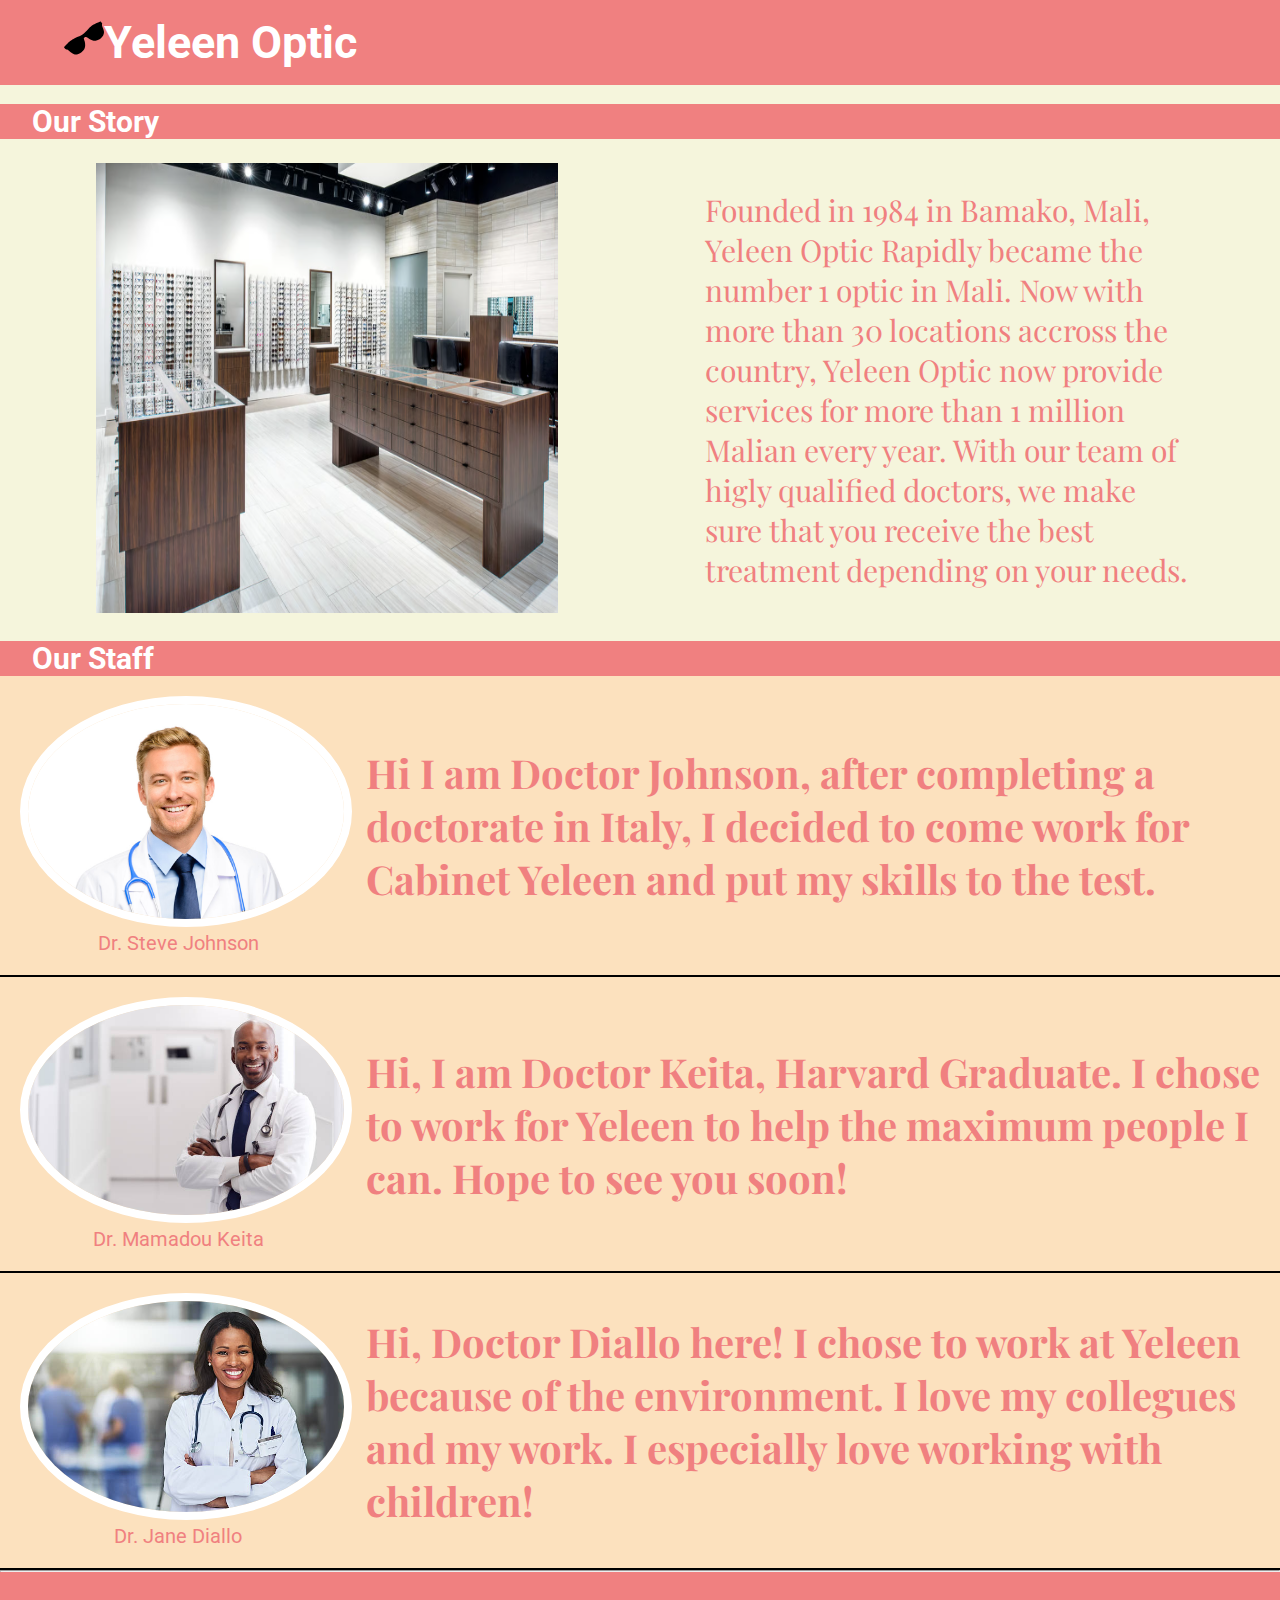
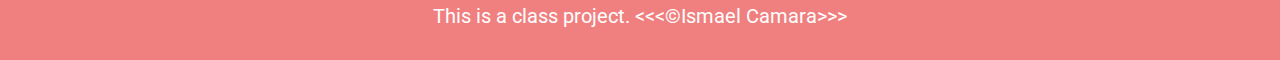
<file: projectIT3201/about.html>
<!DOCTYPE html>
<html lang="en">
<head>
  <meta charset="UTF-8">
  <meta name="viewport" content="width=device-width, initial-scale=1.0">
  <title>Document</title>
</head>
<body>
  <!DOCTYPE html>
<html lang="en">

<head>
    <meta charset="UTF-8">
    <meta http-equiv="X-UA-Compatible" content="IE=edge">
    <meta name="viewport" content="width=device-width, initial-scale=1.0">
    <title>CSS Images</title>
    <link rel="stylesheet" href="css/about.css">
</head>

<body>

  <h1><a href="index.html"><img src="img/glasses.svg" alt="Glasses icon" width="40" height="40" class="image">Yeleen Optic</a></h1> 

  <br>

  <h2 class="colorheader">Our Story</h2>
  <br>

  <div class="containerj">
      <div class="image">
        <img src="img/optic1.png" alt="Optic" width="900" height="450" class="image">
    </div>
      <p class="text1">Founded in 1984 in Bamako, Mali, Yeleen Optic Rapidly became the number 1 optic in Mali. Now with more than 30 locations accross the country, Yeleen Optic now provide services for more than 1 million Malian every year. With our team of higly qualified doctors, we make sure that you receive the best treatment depending on your needs.</p>
  </div>

  <br>

  <h2 class="colorheader">Our Staff</h2>

    <div class="container">
        <section class="hero">
            <figure class="profilepic">
                <img src="img/doctor1.jpeg" alt="Profile Picture" title="My Profile Picture" width="400" height="400">
                <figcaption>Dr. Steve Johnson</figcaption>
            </figure>
            <h3 class="h3">
                <span class="nowrap">Hi I am Doctor Johnson,</span> 
                <span class="nowrap">after completing a doctorate in Italy, I decided to come work for Cabinet Yeleen and put my skills to the test.</span>
            </h3>   
        </section>

        <section class="hero">
            <figure class="profilepic">
                <img src="img/doctor2.jpeg" alt="Profile Picture" title="My Profile Picture" width="400" height="400">
                <figcaption>Dr. Mamadou Keita</figcaption>
            </figure>
            <h3 class="h3">
                <span class="nowrap">Hi, I am Doctor Keita,</span> 
                <span class="nowrap">Harvard Graduate. I chose to work for Yeleen to help the maximum people I can. Hope to see you soon!</span>
            </h3>
        </section>
        <section class="hero">
            <figure class="profilepic">
                <img src="img/doctor3.jpeg" alt="Profile Picture" title="My Profile Picture" width="600" height="800">
                <figcaption>Dr. Jane Diallo</figcaption>
            </figure>
            <h3 class="h3">
                <span>Hi, Doctor Diallo here!</span> 
                <span>I chose to work at Yeleen because of the environment. I love my collegues and my work. I especially love working with children!</span>
            </h3>
            
        </section>
    </div>

    <hr>
    <footer>
      This is a class project. &lt;&lt;&lt;&copy;Ismael Camara&gt;&gt;&gt;
    </footer>
  
</body>

</html>
  
</body>
</html>
</file>
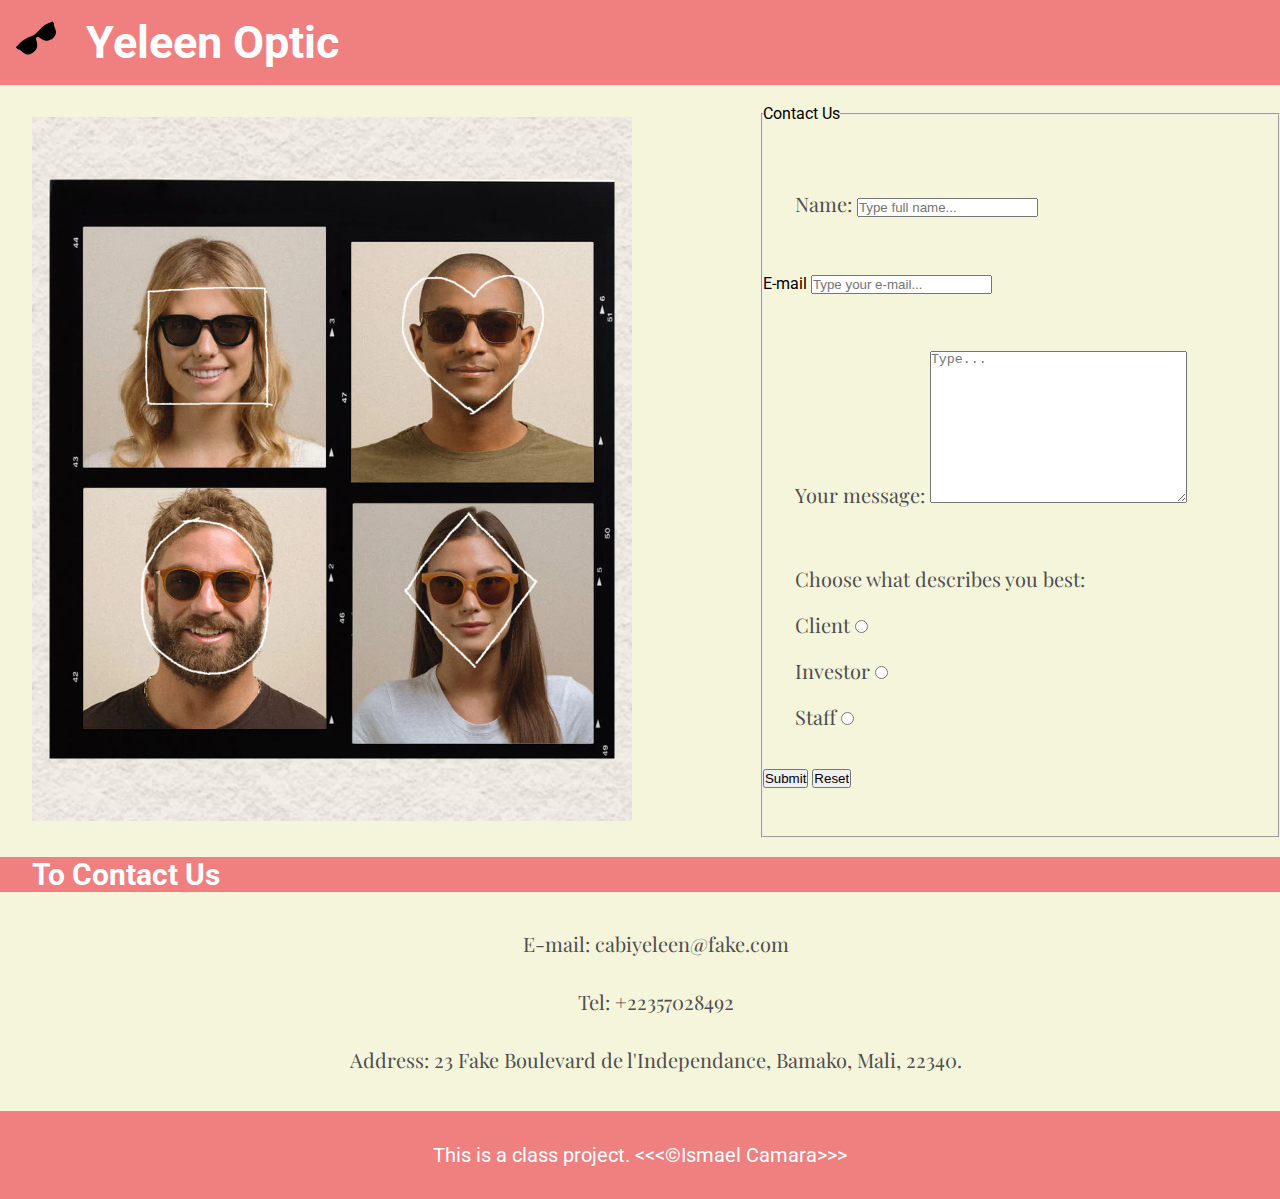
<file: projectIT3201/contact.html>
<!DOCTYPE html>
<html lang="en">
<head>
  <meta charset="UTF-8">
  <meta name="viewport" content="width=device-width, initial-scale=1.0">
  <link rel="stylesheet" href="css/style.css">
  <title>two</title>
</head>
<body>
  <h1><a href="index.html"><img src="img/glasses.svg" alt="Glasses icon" width="40" height="40">Yeleen Optic</a></h1> 

<div class="centercontact">
  <div class="image1">
    <img src="img/contactimg.png" alt="Image glasses" width="600">
  </div>
  <p class="text3">
  <form action="get">
    <fieldset>
      <legend>Contact Us</legend>
      <br>
      <p>
      <label for="name">Name: 
        <input type="text" name="name" id="name" placeholder="Type full name...">
      </label>
      </p>

      <br>
      <br>
      <br>

      <label for="email">E-mail
        <input type="email" name="email" id="email" placeholder="Type your e-mail...">
      </label>

      <br>
      <br>
      <br>
      <br>

      <p>
      <label for="message">Your message: 
        <textarea name="message" id="message" cols="30" rows="10" placeholder="Type..."></textarea>
      </label>
      </p>

      <br>
      <br>
      <br>
   
      <p>Choose what describes you best:</p>
      <br>
      <p>
      <label for="radio">Client</label>
      <input type="radio" name="choose" id="client">
      </p>

      <br>

      <p>
      <label for="radio">Investor</label> 
      <input type="radio" name="choose" id="investor">
      </p>

      <br>

      <p>
      <label for="radio">Staff</label>
      <input type="radio" name="choose" id="staff">
      </p>

      <br><br>

      <button onclick="
      alert('This form was submitted successfully')">Submit</button>
      <input type="reset">

    </fieldset>
  </form>
</p>
</div>

<h2 class="colorheader">To Contact Us</h2>

<br><br>

<div class="centertext">
<p>E-mail: cabiyeleen@fake.com</p>
<br>
<p>Tel: +22357028492</p>
<br>
<p>Address: 23 Fake Boulevard de l'Independance, Bamako, Mali, 22340.</p>
</div>

<br><br>

<footer>
  This is a class project. &lt;&lt;&lt;&copy;Ismael Camara&gt;&gt;&gt;
</footer>
  
</body>
</html>
</file>
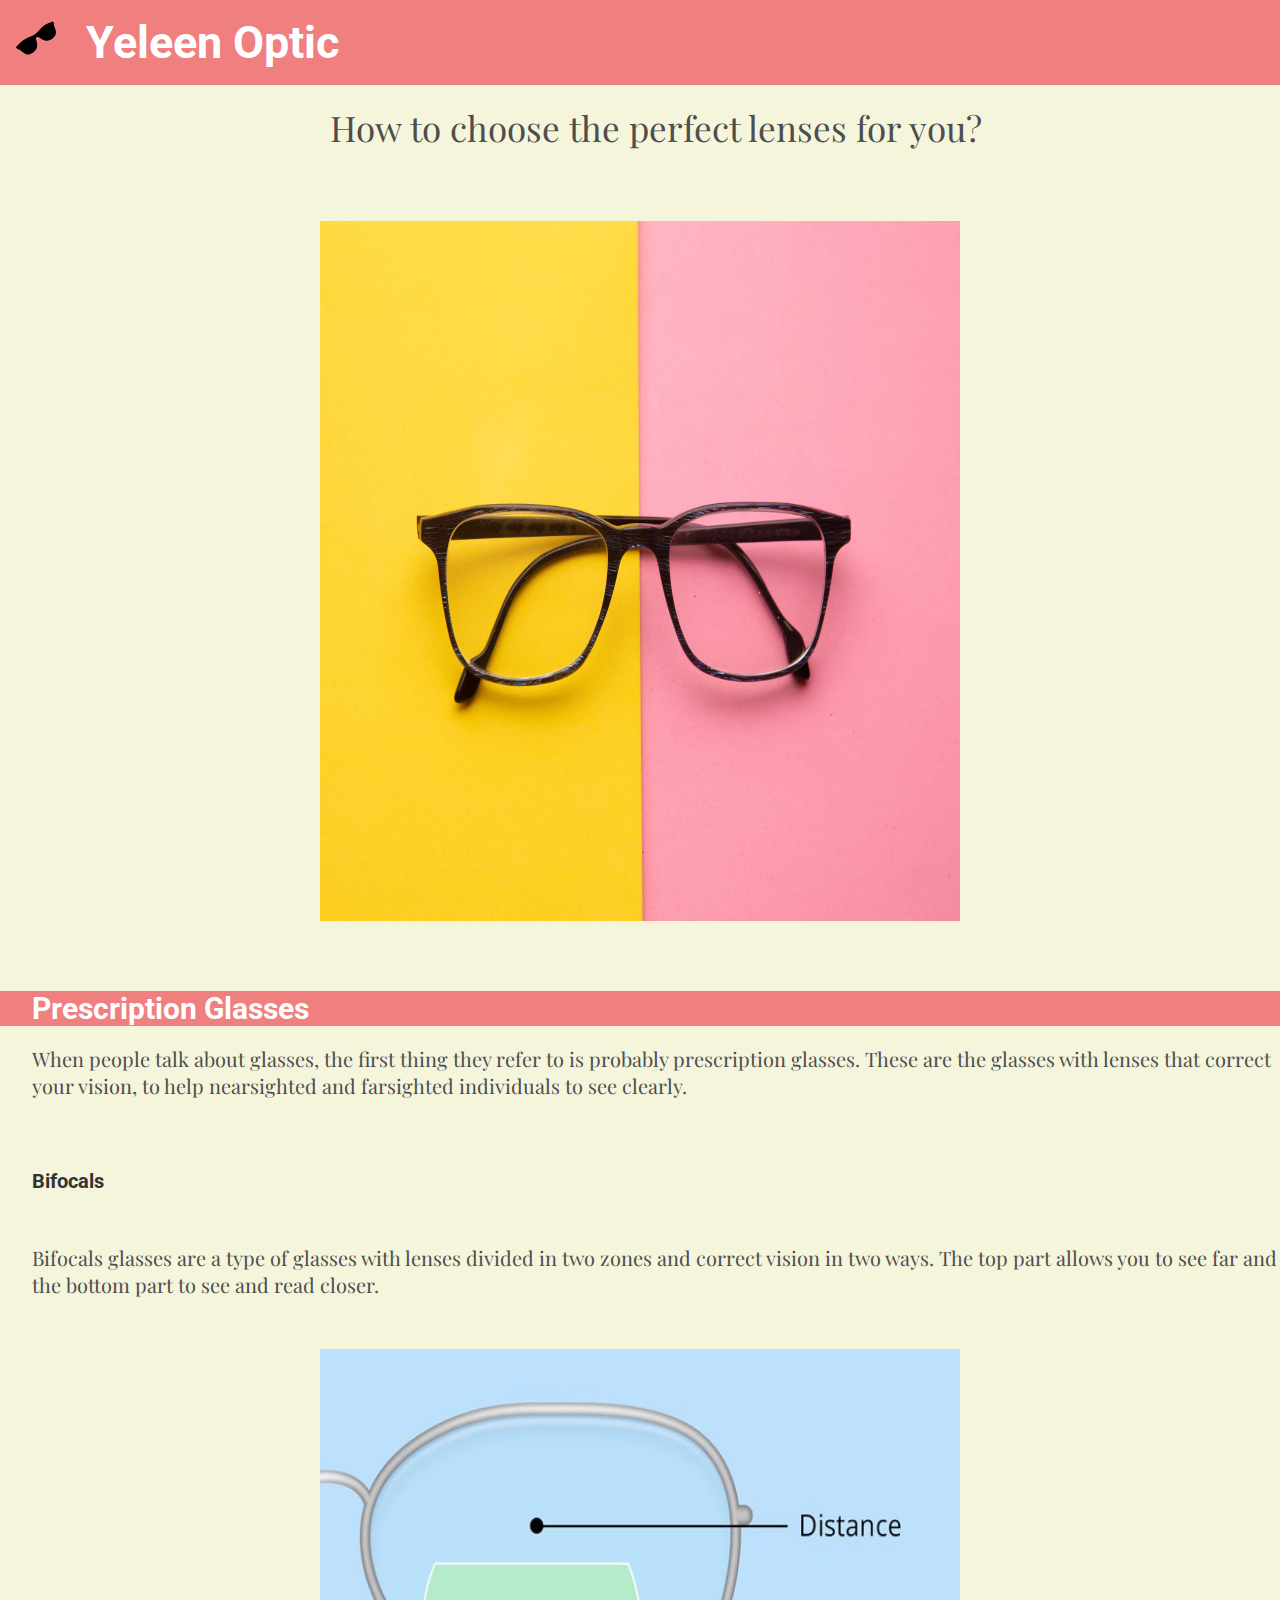
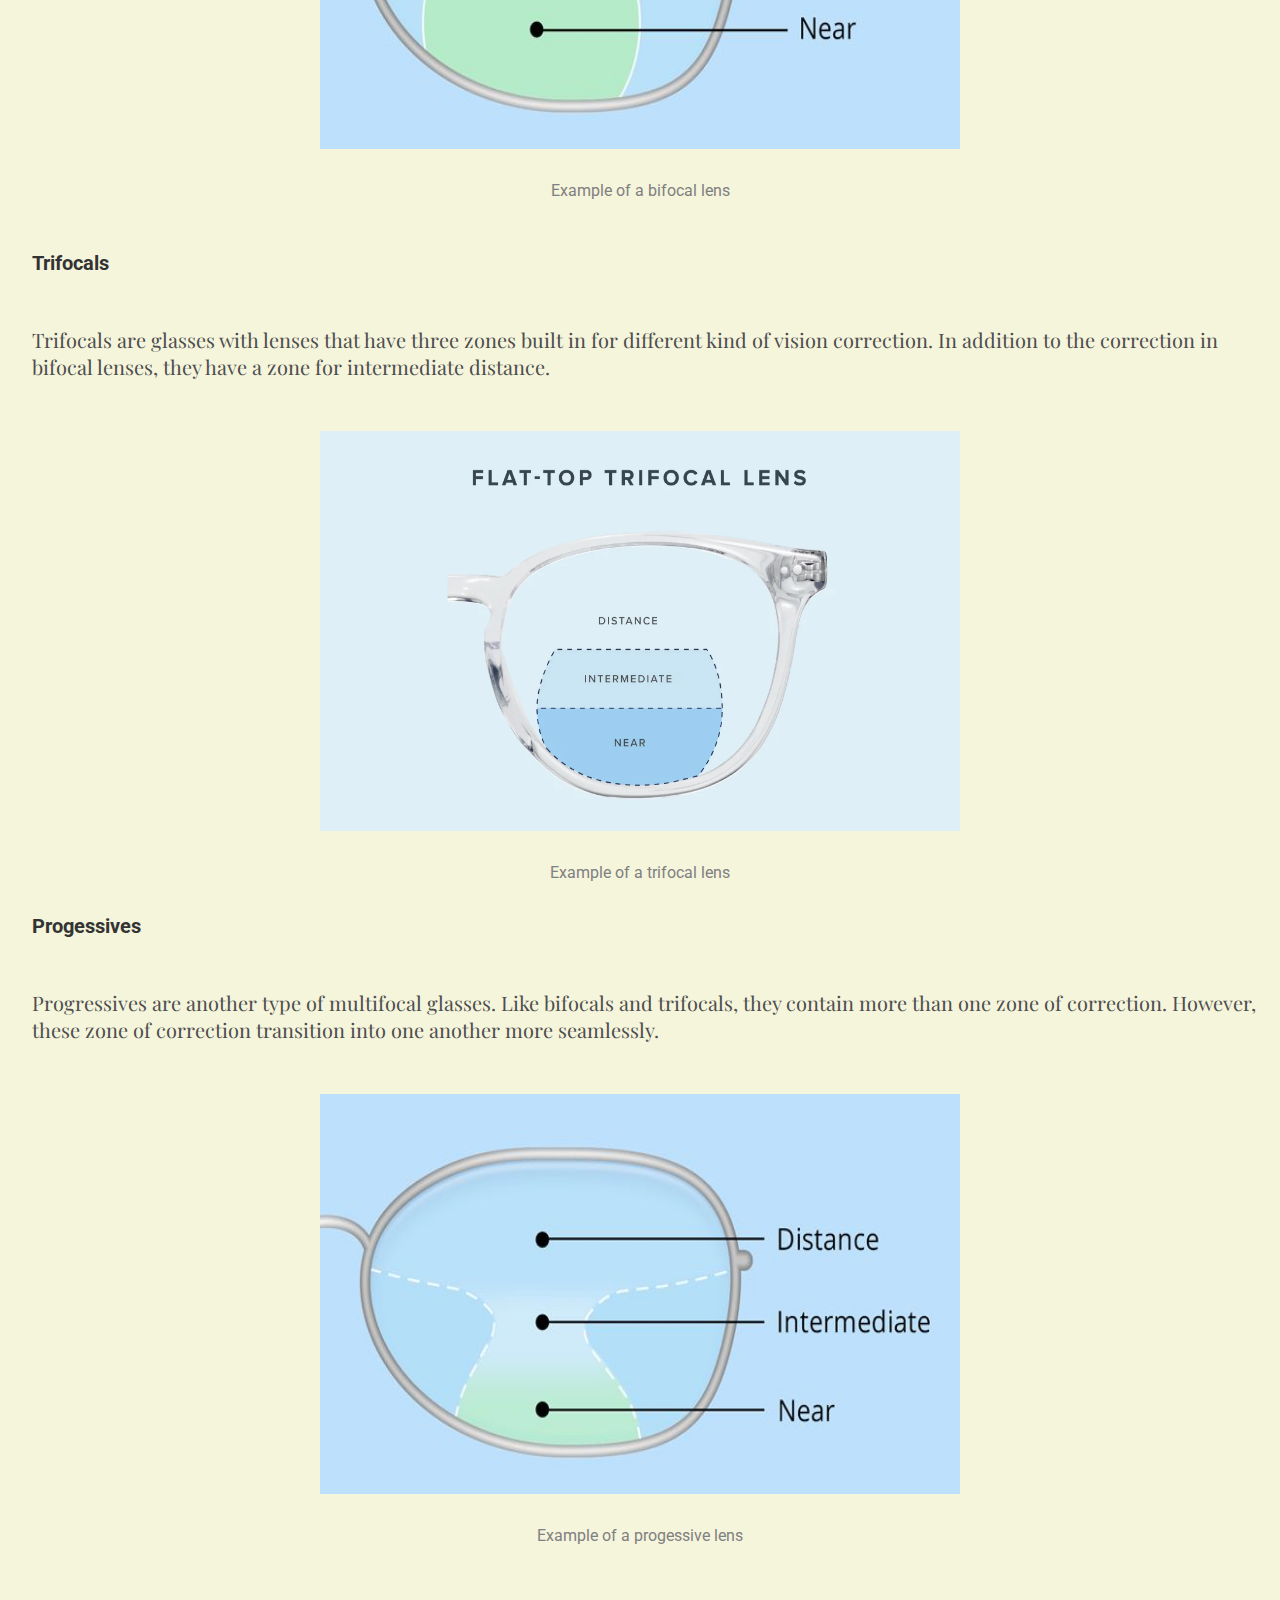
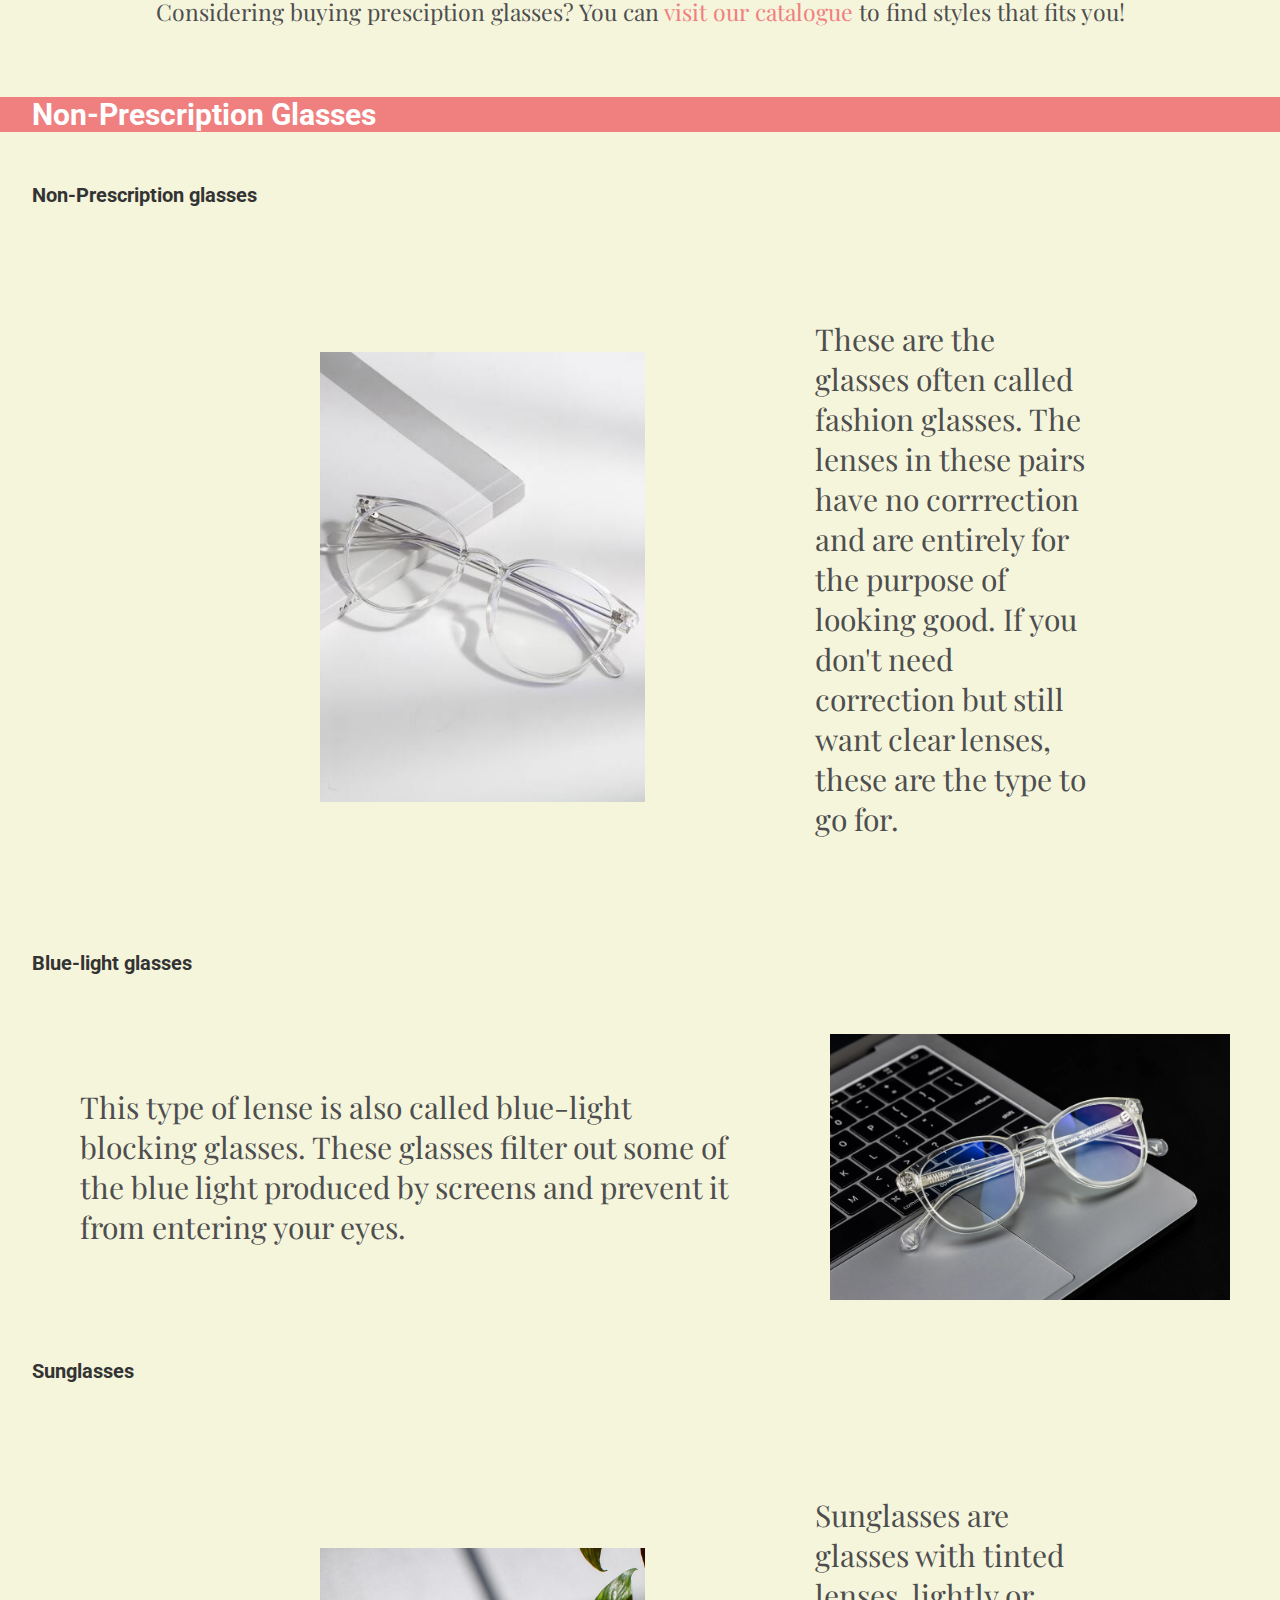
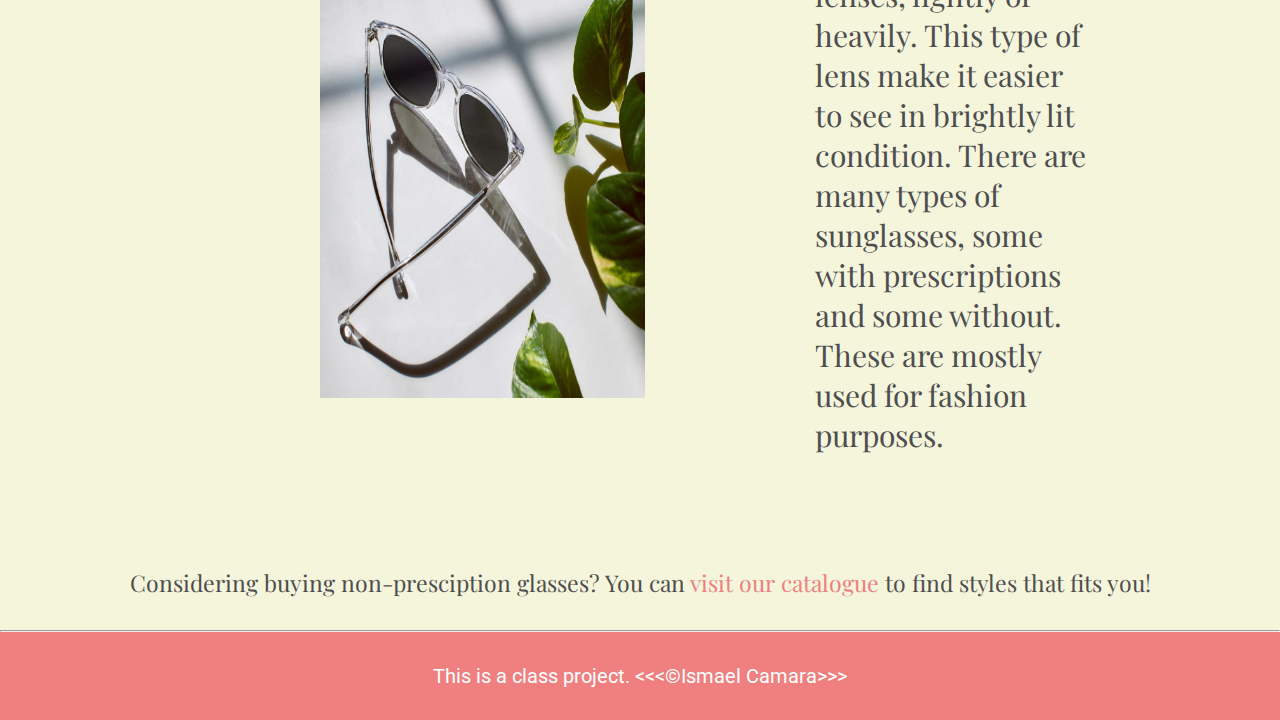
<file: projectIT3201/homepage.html>
<!DOCTYPE html>
<html lang="en">
<head>
  <meta charset="UTF-8">
  <meta name="viewport" content="width=device-width, initial-scale=1.0">
  <link rel="stylesheet" href="css/style.css">
  <title>One</title>
</head>
<body>
  <h1><a href="index.html"><img src="img/glasses.svg" alt="Glasses icon" width="40" height="40">Yeleen Optic</a></h1> 

  <br>

  <h2 class="homepage">How to choose the perfect lenses for you?</h2>

  <br>
  <br>

  <img src="img/homepageglasses.png" alt="glasses" width="800" height="700" class="center">

  <br>
  <br>

  <h2 class="colorheader">Prescription Glasses</h2>
  <br>

  <p>When people talk about glasses, the first thing they refer to is probably prescription glasses. These are the glasses with lenses that correct your vision, to help nearsighted and farsighted individuals to see clearly.</p>

  <br>
  <br>

<h3>Bifocals</h3>

<br>

<p>Bifocals glasses are a type of glasses with lenses divided in two zones and correct vision in two ways. The top part allows you to see far and the bottom part to see and read closer.</p>

<br>

<figure>

  <img src="img/bifocalglasses.jpeg" alt="Bifocal glasses" width="500" height="400" class="center">
  <figcaption>Example of a bifocal lens</figcaption>

</figure>

<br>


<h3>Trifocals</h3>

<br>

<p>Trifocals are glasses with lenses that have three zones built in for different kind of vision correction. In addition to the correction in bifocal lenses, they have a zone for intermediate distance.</p>

<br>

<figure>
  <img src="img/trifocalglasses.webp" alt="Trifocal lenses" width="500" height="400" class="center">
  <figcaption>Example of a trifocal lens</figcaption>
</figure>

<h3>Progessives</h3>

<br>

<p>Progressives are another type of multifocal glasses. Like bifocals and trifocals, they contain more than one zone of correction. However, these zone of correction transition into one another more seamlessly.</p>

<br>

<figure>
  <img src="img/progessiveglasses.jpeg" alt="Progessive glasses" height="400" class="center">
  <figcaption>Example of a progessive lens</figcaption>
</figure>

<br>

<h3 class="centertext">Considering buying presciption glasses? You can <a href="prescription.html">visit our catalogue</a> to find styles that fits you!</h3>

<br>
<br>

<h2 class="colorheader">Non-Prescription Glasses</h2>

<br>

<h3>Non-Prescription glasses</h3>

<div class="container">
  <div class="image">
    <img src="img/clearglasses.jpeg" alt="Clear glasses" width="500" height="450" class="image">
  </div>
    <p class="text1">These are the glasses often called fashion glasses. The lenses in these pairs have no corrrection and are entirely for the purpose of looking good. If you don't need correction but still want clear lenses, these are the type to go for.</p>
  </div>
  </div>
  
</div>


<h3>Blue-light glasses</h3>

<div class="containerbis">
  <p class="text2">This type of lense is also called blue-light blocking glasses. These glasses filter out some of the blue light produced by screens and prevent it from entering your eyes.</p>
  <img src="img/bluelightglasses.png" alt="Blue light glasses" width="400">

</div>


<h3>Sunglasses</h3>

<div class="container">
  <div class="image">
    <img src="img/sunglasses.jpeg" alt="Clear glasses" width="600" height="450" class="image">
  </div>
    <p class="text1">Sunglasses are glasses with tinted lenses, lightly or heavily. This type of lens make it easier to see in brightly lit condition. There are many types of sunglasses, some with prescriptions and some without. These are mostly used for fashion purposes.</p>
  </div>
  </div>
</div>

<h3 class="centertext">Considering buying non-presciption glasses? You can <a href="nonprescription.html">visit our catalogue</a> to find styles that fits you!</h3>

<hr>
  <footer>
    This is a class project. &lt;&lt;&lt;&copy;Ismael Camara&gt;&gt;&gt;
  </footer>
</body>
</html>
</file>
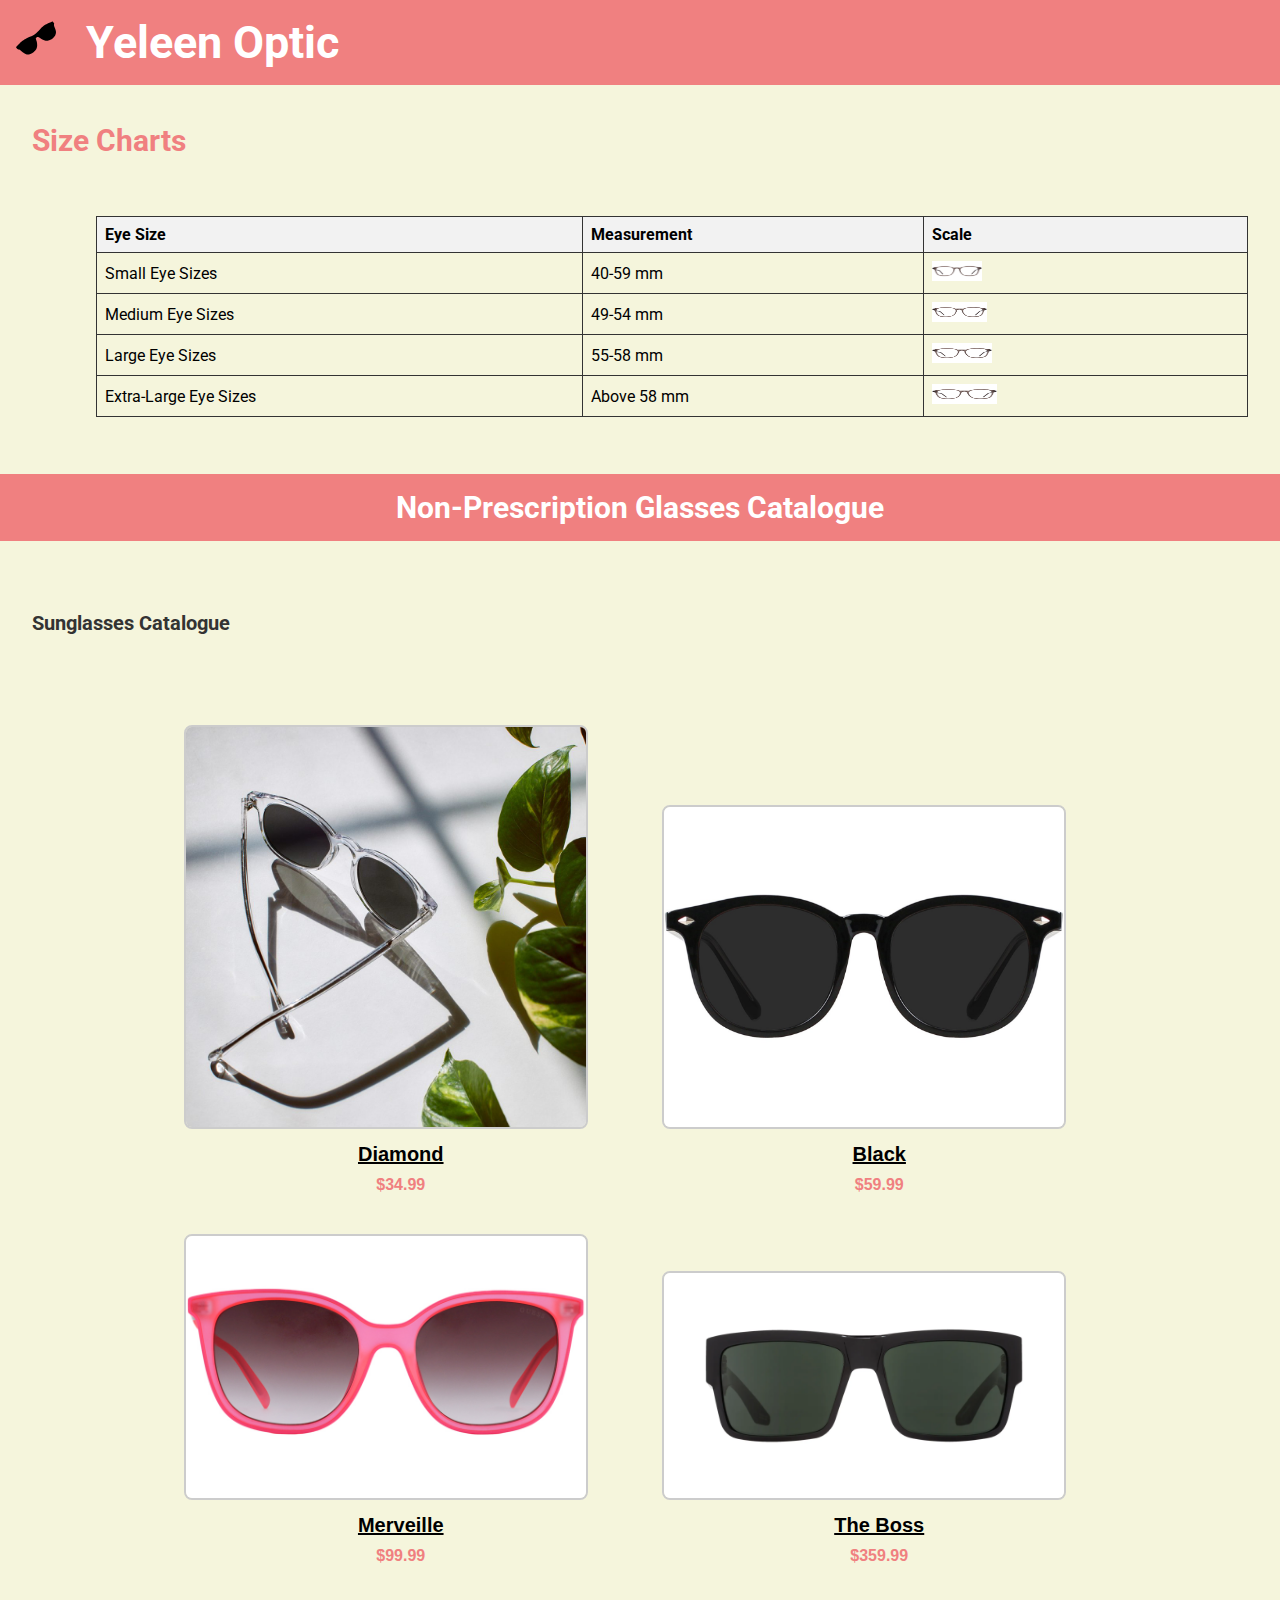
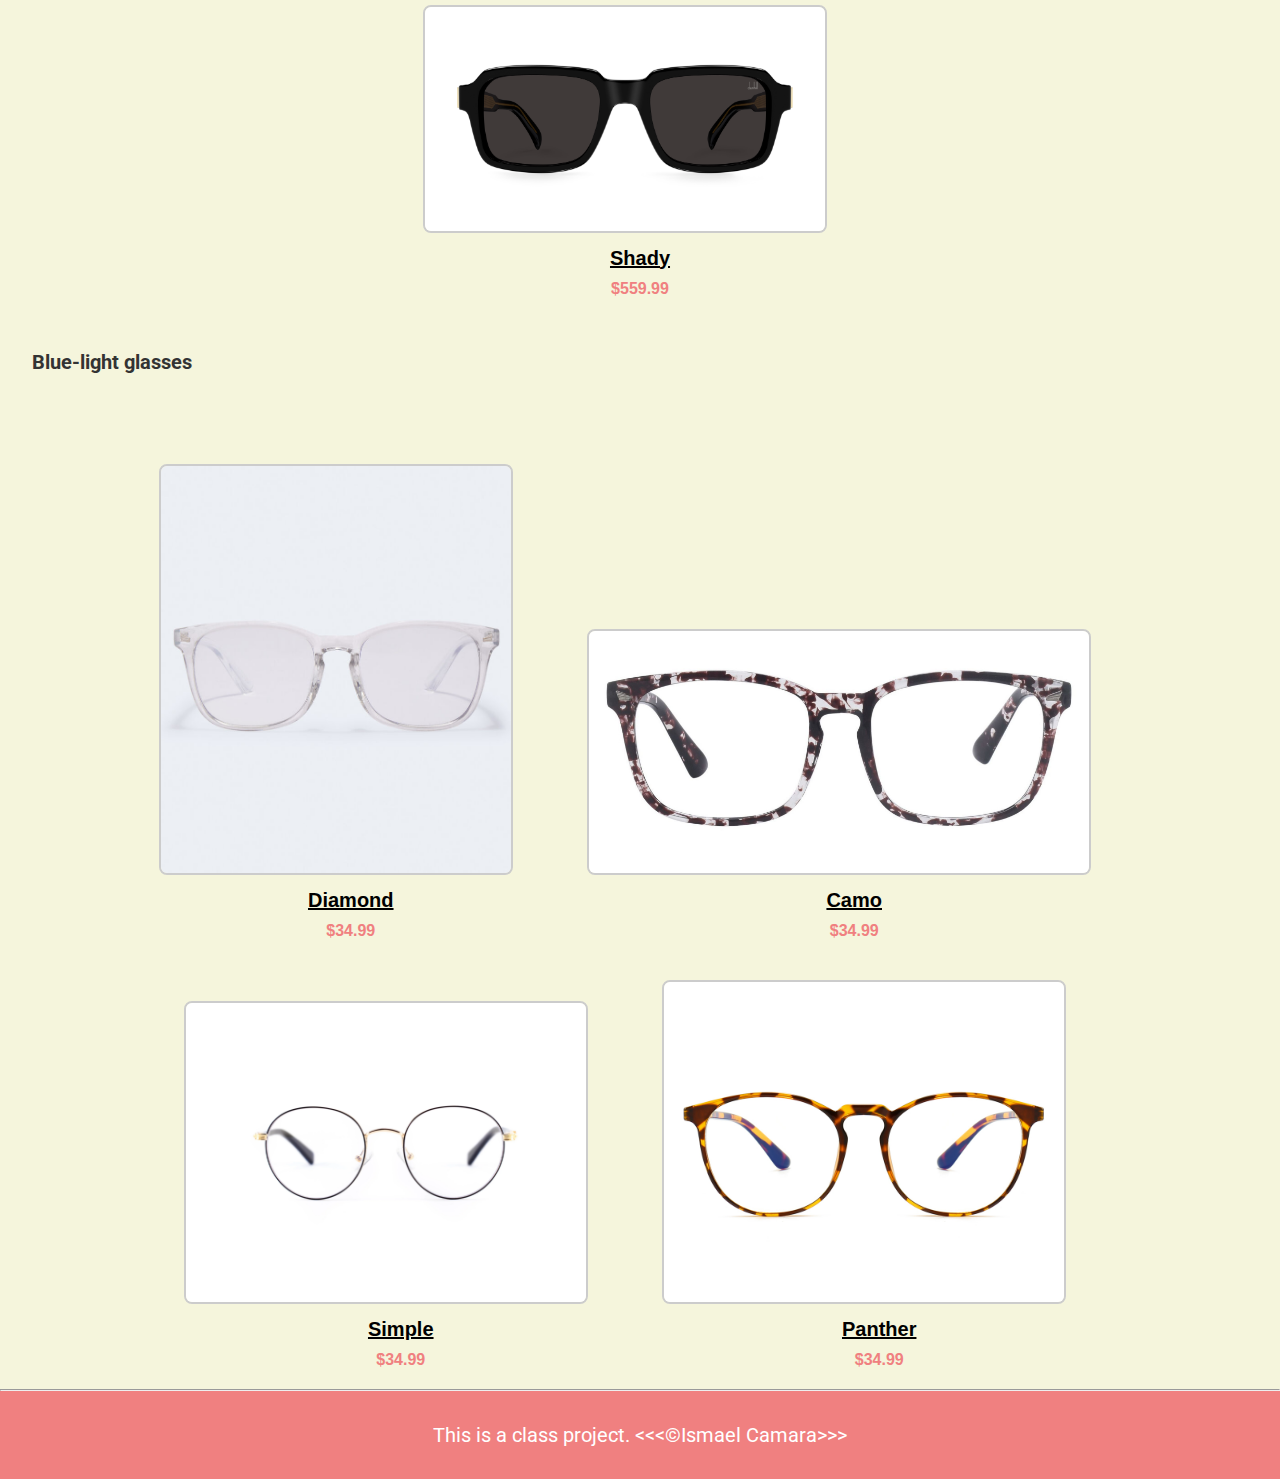
<file: projectIT3201/nonprescription.html>
<!DOCTYPE html>
<html lang="en">
<head>
  <meta charset="UTF-8">
  <meta name="viewport" content="width=device-width, initial-scale=1.0">
  <title>Prescription catalogue</title>
  <link rel="stylesheet" href="css/style.css">
</head>

<body>
  <h1><a href="index.html"><img src="img/glasses.svg" alt="Glasses icon" width="40" height="40">Yeleen Optic</a></h1> 
  
  </head>

  <body>

    <br><br>

    <h2 class="presciptioncolor">Size Charts</h2>

    <br><br>

    <table>
      <thead>
        <tr>
          <th>Eye Size</th>
          <th>Measurement</th>
          <th>Scale</th>
        </tr>
      </thead>
      <tbody>
        <tr>
          <td>Small Eye Sizes</td>
          <td>40-59 mm</td>
          <td><img src="img/catalogue1.jpeg" alt="glass" width="50" height="20"></td>
        </tr>
        <tr>
          <td>Medium Eye Sizes</td>
          <td>49-54 mm</td>
          <td><img src="img/catalogue1.jpeg" alt="glass" width="55" height="20"></td>
        </tr>
        <tr>
          <td>Large Eye Sizes</td>
          <td>55-58 mm</td>
          <td><img src="img/catalogue1.jpeg" alt="glass" width="60" height="20"></td>
        </tr>
        <tr>
          <td>Extra-Large Eye Sizes</td>
          <td>Above 58 mm</td>
          <td><img src="img/catalogue1.jpeg" alt="glass" width="65" height="20"></td>
        </tr>
      </tbody>
    </table>

    <br><br><br>

    <h2 class="presciptionheader">Non-Prescription Glasses Catalogue</h2>

    <br><br>

    <h3>Sunglasses Catalogue</h3>

    <br><br>

    <div class="bodyprescription">
      <div class="product">
        <img src="img/sunglasses.jpeg" alt="Product 1" width="400" height="300">
        <div class="glassname">Diamond</div>
        <div class="price">$34.99</div>
      </div>
      
      <div class="product">
        <img src="img/sunglasses1.jpeg" alt="Product 2" width="400" height="400">
        <div class="glassname">Black</div>
        <div class="price">$59.99</div>
      </div>
      <div class="product">
        <img src="img/sunglasses2.jpeg" alt="Product 3" width="400" height="400">
        <div class="glassname">Merveille</div>
        <div class="price">$99.99</div>
      </div>
      <div class="product">
        <img src="img/sunglasses3.webp" alt="Product 4" width="400" height="400">
        <div class="glassname">The Boss</div>
        <div class="price">$359.99</div>
      </div>
      <div class="product">
        <img src="img/sunglasses4.jpeg" alt="Product 5" width="400" height="400">
        <div class="glassname">Shady</div>
        <div class="price">$559.99</div>
      </div>
    </div>

    <h3>Blue-light glasses</h3>

    <br><br>
    
    <div class="bodyprescription">
      <div class="product">
        <img src="img/bluelight1.jpeg" alt="Product 1" width="350" height="300">
        <div class="glassname">Diamond</div>
        <div class="price">$34.99</div>
      </div>
        <div class="product">
          <img src="img/bluelight2.jpeg" alt="Product 2" width="500" height="300">
          <div class="glassname">Camo</div>
          <div class="price">$34.99</div>
        </div>
        <div class="product">
          <img src="img/bluelight3.png" alt="Product 3" width="400" height="300">
          <div class="glassname">Simple</div>
          <div class="price">$34.99</div>
        </div>
        <div class="product">
          <img src="img/bluelight4.png" alt="Product 4" width="400" height="300">
          <div class="glassname">Panther</div>
          <div class="price">$34.99</div>
        </div>
    </div>

  <hr>

  <footer>
    This is a class project. &lt;&lt;&lt;&copy;Ismael Camara&gt;&gt;&gt;
  </footer>
    
    </body>
    </html>
    
  </body>




</html>
</file>
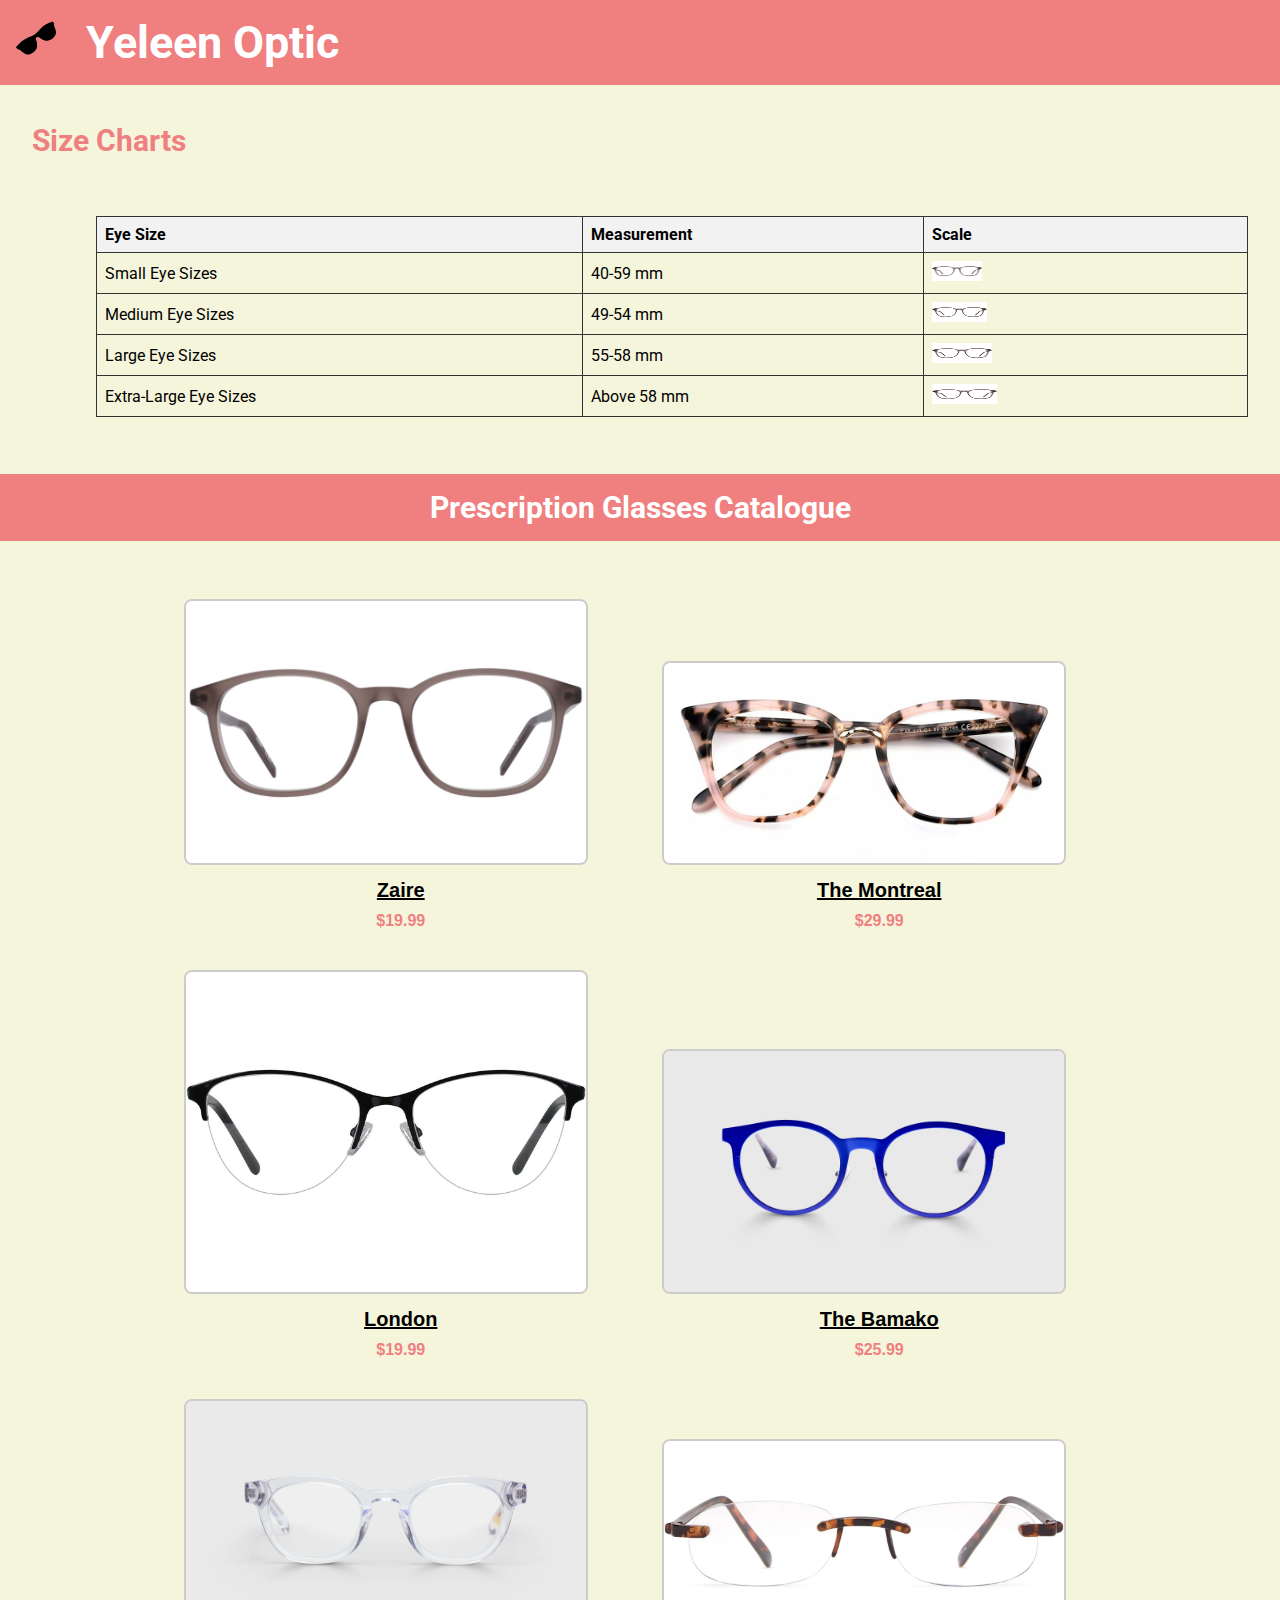
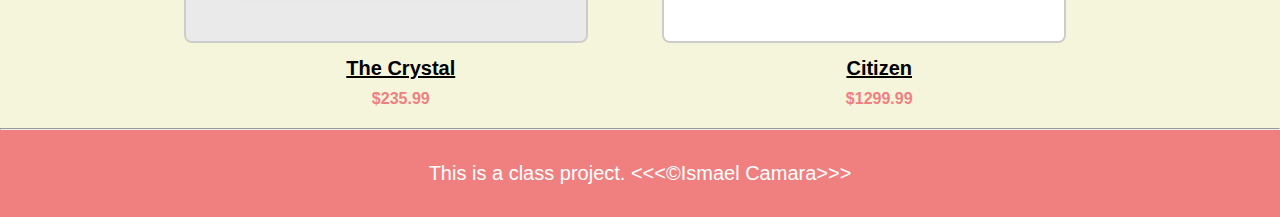
<file: projectIT3201/prescription.html>
<!DOCTYPE html>
<html lang="en">
<head>
  <meta charset="UTF-8">
  <meta name="viewport" content="width=device-width, initial-scale=1.0">
  <title>Prescription catalogue</title>
  <link rel="stylesheet" href="css/style.css">
</head>

<body>
  <h1><a href="index.html"><img src="img/glasses.svg" alt="Glasses icon" width="40" height="40">Yeleen Optic</a></h1> 
  
  </head>

  <body>

    <br><br>

    <h2 class="presciptioncolor">Size Charts</h2>

    <br><br>

    <table>
      <thead>
        <tr>
          <th>Eye Size</th>
          <th>Measurement</th>
          <th>Scale</th>
        </tr>
      </thead>
      <tbody>
        <tr>
          <td>Small Eye Sizes</td>
          <td>40-59 mm</td>
          <td><img src="img/catalogue1.jpeg" alt="glass" width="50" height="20"></td>
        </tr>
        <tr>
          <td>Medium Eye Sizes</td>
          <td>49-54 mm</td>
          <td><img src="img/catalogue1.jpeg" alt="glass" width="55" height="20"></td>
        </tr>
        <tr>
          <td>Large Eye Sizes</td>
          <td>55-58 mm</td>
          <td><img src="img/catalogue1.jpeg" alt="glass" width="60" height="20"></td>
        </tr>
        <tr>
          <td>Extra-Large Eye Sizes</td>
          <td>Above 58 mm</td>
          <td><img src="img/catalogue1.jpeg" alt="glass" width="65" height="20"></td>
        </tr>
      </tbody>
    </table>

    <br><br><br>

    <h2 class="presciptionheader">Prescription Glasses Catalogue</h2>

    <br><br>

    <div class="bodyprescription">
      <div class="product">
        <img src="img/catalogue1.jpeg" alt="Product 1" width="400" height="300">
        <div class="glassname">Zaire</div>
        <div class="price">$19.99</div>
      </div>
      
      <div class="product">
        <img src="img/catalogue2.jpeg" alt="Product 2" width="400" height="00">
        <div class="glassname">The Montreal</div>
        <div class="price">$29.99</div>
      </div>
      <div class="product">
        <img src="img/catalogue3.jpeg" alt="Product 3" width="400" height="400">
        <div class="glassname">London</div>
        <div class="price">$19.99</div>
      </div>
      <div class="product">
        <img src="img/catalogue4.png" alt="Product 4" width="400" height="400">
        <div class="glassname">The Bamako</div>
        <div class="price">$25.99</div>
      </div>
      <div class="product">
        <img src="img/catalogue5.png" alt="Product 5" width="400" height="400">
        <div class="glassname">The Crystal</div>
        <div class="price">$235.99</div>
      </div>
      <div class="product">
        <img src="img/catalogue6.png" alt="Product 6" width="400" height="400">
        <div class="glassname">Citizen</div>
        <div class="price">$1299.99</div>
      </div>

  <hr>

  <footer>
    This is a class project. &lt;&lt;&lt;&copy;Ismael Camara&gt;&gt;&gt;
  </footer>
    
    </body>
    </html>
    
  </body>
</div>



</html>
</file>
<file: projectIT3201/css/about.css>
@import url('https://fonts.googleapis.com/css2?family=Oswald:wght@300;400&family=Roboto&display=swap');

@import url('https://fonts.googleapis.com/css2?family=Playfair+Display&display=swap');



* {
  margin: 0;
  padding: 0;
}


body {
  font-family: 'Oswald', sans-serif;
  font-family: 'Roboto', sans-serif;
  background-color: beige;
}

h1{
  font-size: 45px;
  background-color:lightcoral;
  margin-left: 0;
  padding: 1rem;
  color: white;
}

h1 a{
  display: block;
  text-decoration: none;
  color: white;
}

h2{
  padding-left: 2rem;
  font-size: 30px;
  color: white;
}

.colorheader{
  background-color: lightcoral;
}

.container {
  background-color: rgb(251, 210, 156);
}

.hero {
  border-bottom: 2px solid #000;
  padding: 20px;
  display: flex;
  justify-content: flex-start;
  align-items: center;
  gap: 30px;

  background-color: hsla(0, 0%, 100%, 0.35);

}

.h3 {
  font-family: 'Playfair Display', serif;
  font-size: 40px;
  color: lightcoral;
}

.profilepic{
  width: 35%;
}

.profilepic img {
  width: 100%;
  height: auto;
  min-width: 300px;
  border: 8px solid white;
  border-radius: 50%;
}

footer{
  text-align: center;
  font-size: 20px;
  padding: 2rem;
  background-color: lightcoral;
  color: white;
}

.text1{
  font-family: 'Playfair Display', serif;
  padding: 2rem;
  font-size: 30px;
  margin-left: 10rem;
  color: lightcoral;
}

.image{
  margin-left: 3rem;
  max-width: 100%;
  max-height: 100%;
}

.containerj{
  display: grid;
  align-items: center;
  grid-template-columns: 10fr 14fr 1fr;
  column-gap: 3px;
}

figcaption{
  text-align: center;
  font-size: 20px;
  color: lightcoral;
}
</file>
<file: projectIT3201/css/style.css>
@import url('https://fonts.googleapis.com/css2?family=Oswald:wght@300;400&family=Roboto&display=swap');

@import url('https://fonts.googleapis.com/css2?family=Playfair+Display&display=swap');

*{
  margin: 0;
  padding: 0;
}

body{
  font-family: 'Oswald', sans-serif;
  font-family: 'Roboto', sans-serif;
  background-color: beige;
}

h1{
  font-size: 45px;
  background-color:lightcoral;
  margin-left: 0;
  padding: 1rem;
  color: white;
}

h1 a{
  display: block;
  text-decoration: none;
  color: white;
}

.homepagetxt{
  font-size: 50px;
  padding-left: 6rem;
  color: #333;
  font-family: 'Playfair Display', serif;
  font-weight:lighter;
  text-align: left;
}

.bodyprescription{
  font-family: Arial, sans-serif;
  text-align: center;
}

.container{
  display: grid;
  align-items: center;
  grid-template-columns: 5fr 7fr 1fr;
  column-gap: 10px;
}

.containerbis{
  display: flex;
  align-items: center;
  margin-right: 20px;
}

.text2{
  padding: 5rem;
  margin-right: 4px;
  font-size: 30px;
}

.image{
  margin-left: 10rem;
  max-width: 100%;
  max-height: 100%;
}
  
.text1{
  padding: 5rem;
  font-size: 30px;
  margin-left: 15rem;
}

.image1{
  padding: 2rem;

  max-width: 100%;
  max-height: 100%;
}


.center{
  padding: 2rem;
  display: block;
  margin-left: auto;
  margin-right: auto;
  width: 50%;

}

.centercontact{
  display: grid;
  align-items: center;
  grid-template-columns: 1fr 1fr 8fr;
  column-gap: 1px;
}

nav{
  border: 1px solid #333;
  text-align: center;
  line-height: 4rem;
  font-size: 2rem;
}

li a{
  display: block;
  color: #333;
}

li a{
  text-decoration: none;
}

li{
  border-top: 1px solid #333;
}

li a:hover,
li a:focus{
  background-color: #333;
  color: whitesmoke;
}

.prescription{
  font-family: 'Playfair Display', serif;
  font-size: 30px;
}

.centertext{
  text-align: center;
  font-size: 23px;
  font-family: 'Playfair Display', serif;
  font-weight: 100;
  color: #4e4e4e;
}

.product {
  display: inline-block;
  margin: 20px;
  text-align: center;
}

.product img {
  max-width: 100%;
  height: auto;
  border: 2px solid #ccc;
  border-radius: 8px;
}

.presciptionheader{
  text-align: center;
  background-color: lightcoral;
  color: white;
  padding: 1rem;
}

.price {
  margin-top: 10px;
  color: lightcoral;
  font-weight: bold;
}

.glassname{
    margin-top: 10px;
    text-decoration: underline;
    color: black;
    font-weight: bold;
    font-size: 20px;
}


h3 a{
  text-decoration: none;
  color: lightcoral;
}

h3 a:hover{
  text-decoration: underline;
  color: lightblue;
}

p{
  padding-left: 2rem;
  font-size: 20px;
  color: #4e4e4e;
  font-family: 'Playfair Display', serif;
  
}

footer{
  text-align: center;
  font-size: 20px;
  padding: 2rem;
  background-color: lightcoral;
  color: white;
}

h2{
  padding-left: 2rem;
  font-size: 30px;
  color: white;
}

.colorheader{
  background-color: lightcoral;
}

.presciptioncolor{
  color: lightcoral;
}

.homepage{
  font-size: 35px;
  text-align: center;
  font-family: 'Playfair Display', serif;
  font-weight: 100;
  color: #4e4e4e;
}


h3{
  padding: 2rem;
  font-size: 20px;
  color: #333;
}

figcaption{
  text-align: center;
  color: gray;
}

img{
  margin-right: 30px;
}

fieldset{
  padding-top: 3rem;
  padding-bottom: 3rem;
}

table{
  margin-left: 6rem;
  width: 90%;
  border-collapse: collapse;
  margin-top: 20px;
}

th, td{
  border: 1px solid #333;
  padding: 8px;
  text-align: left;
}

th{
  background-color: #f2f2f2;
}
</file>
